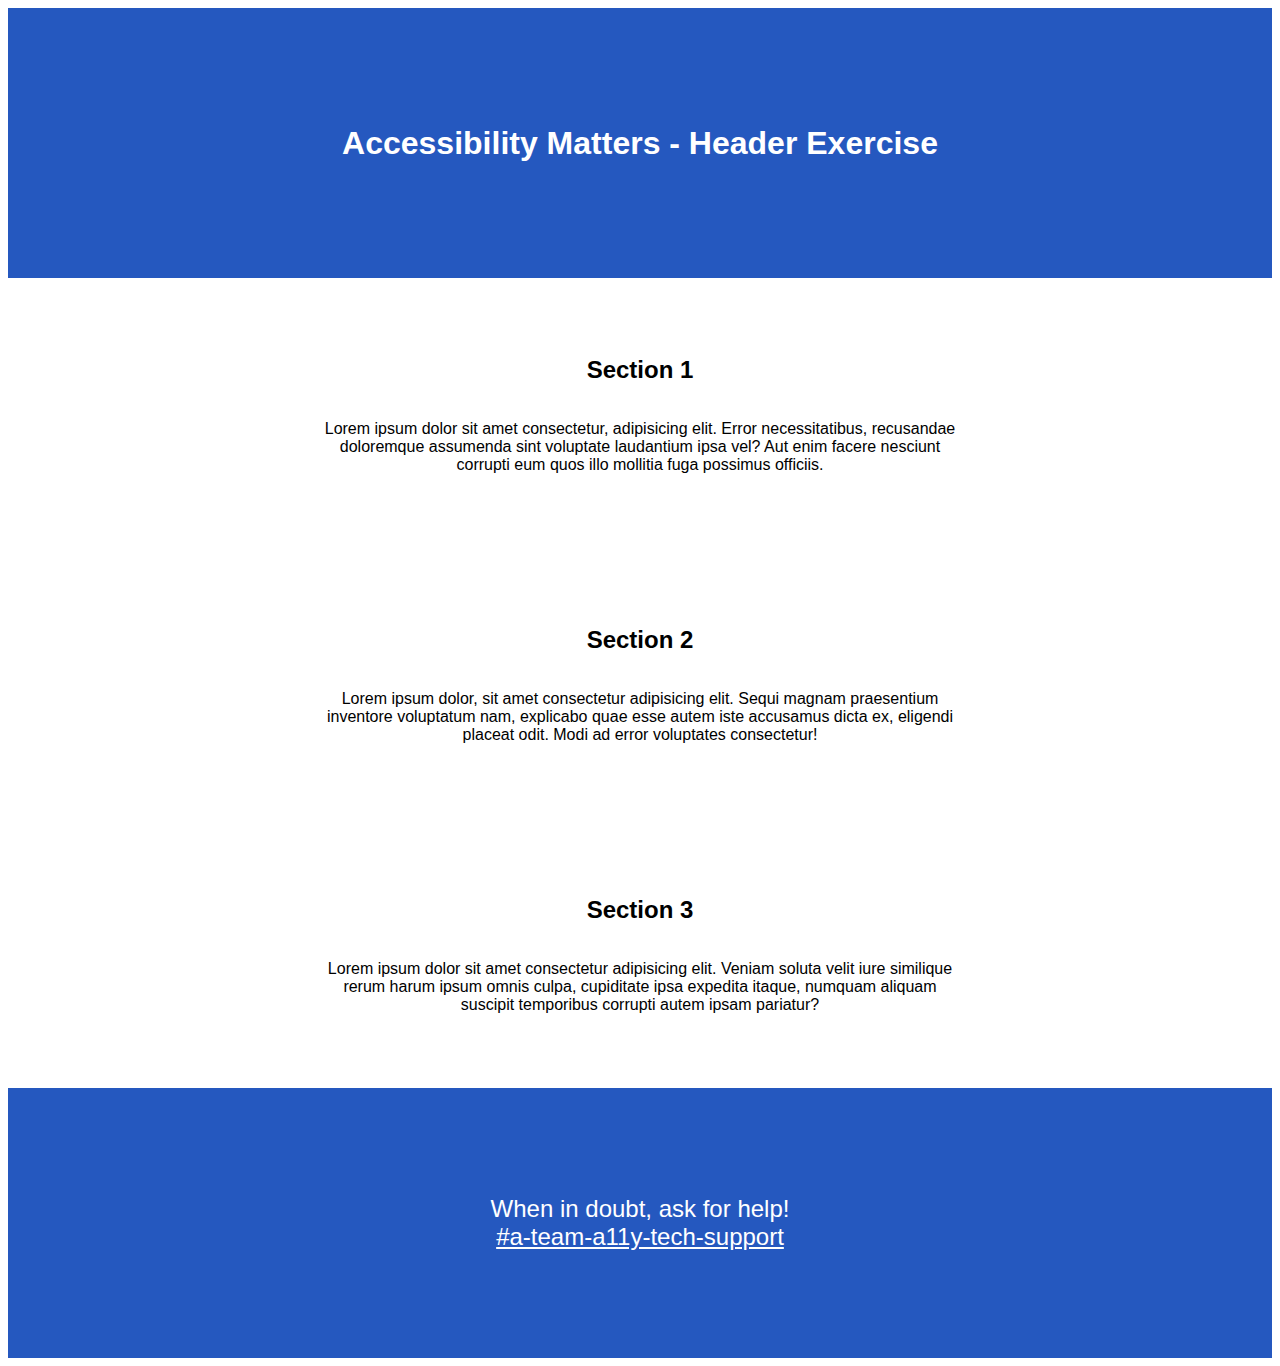
<file: Activities/Exercise 2 - Basic Header/index.html>
<!DOCTYPE html>
<html lang="en">

<head>
    <meta charset="UTF-8">
    <meta name="viewport" content="width=device-width, initial-scale=1.0">
    <title>Accessibility Matters - Header Exercise</title>
    <link rel="stylesheet" href="./style.css"/>
</head>

<!-- INSTRUCTIONS

Match example.png styling (most of the css you'd need is already in style.css)

Requirements
1. Add a header
2. Add a logo 
    - A easy to use URL for the apply digital logo https://images.contentstack.io/v3/assets/blt189c1df68c6b48d7/bltf3a2cee0326abf72/648702d28b23a53f37052892/Logo_stacked_blue.png?auto=webp&width=256&format=pjpg&disable=upscale&quality=100&dpr=2
    - Add a class of logo for some styling
3. Add navigation with 3 links to the sections
4. Add a button (it doesn't need to function)  -->

<body>
    <div class="hero">
        <h1>Accessibility Matters - Header Exercise</h1>
    </div>
    <main>
        <section id="section1">
            <h2>Section 1</h2>
            <p>Lorem ipsum dolor sit amet consectetur, adipisicing elit. Error necessitatibus, recusandae doloremque
                assumenda sint voluptate laudantium ipsa vel? Aut enim facere nesciunt corrupti eum quos illo mollitia
                fuga possimus officiis.</p>
        </section>
        <section id="section2">
            <h2>Section 2</h2>
            <p>Lorem ipsum dolor, sit amet consectetur adipisicing elit. Sequi magnam praesentium inventore voluptatum
                nam, explicabo quae esse autem iste accusamus dicta ex, eligendi placeat odit. Modi ad error voluptates
                consectetur!</p>
        </section>
        <section id="section3">
            <h2>Section 3</h2>
            <p>Lorem ipsum dolor sit amet consectetur adipisicing elit. Veniam soluta velit iure similique rerum harum
                ipsum omnis culpa, cupiditate ipsa expedita itaque, numquam aliquam suscipit temporibus corrupti autem
                ipsam pariatur?</p>
        </section>
    </main>
    <footer>
        <p>When in doubt, ask for help!</p>
        <a href="https://applydigital.slack.com/archives/C04RS6JQ8SH">
            <span class="sr-only">Reach out to our slack channel:</span>
            #a-team-a11y-tech-support
        </a>
    </footer>
</body>
</html>
</file>
<file: Activities/Exercise 2 - Basic Header/style.css>
* {
    font-family: Arial, Helvetica, sans-serif;
}

.sr-only {
    position:absolute;
    left:-10000px;
    top:auto;
    width:1px;
    height:1px;
    overflow:hidden;
    }

.flex, header {
    display: flex;
    align-items: center;
    justify-content: space-between;
}

.logo {
    max-width: 100px;
}

nav {
    margin-right: 10px;
}

.hero, section, footer {
    height: 30vh;
    text-align: center;
    display: flex;
    flex-direction: column;
    align-items: center;
    justify-content: center;
}

.hero, footer {
    background-color: #2558bf;
    color: white;
}

section p {
    max-width: 50%;
}

header a,
header button {
    background: #2558bf;
    border: 2px solid #2558bf;
    color: white;
    border-radius: 4px;
    padding: 5px;
    text-decoration: none;
    font-size: 16px;

}

header a:hover,
header button:hover {
    text-decoration: underline;
}

header a:focus, 
header button:focus {
    background-color: white;
    color: #2558bf;
    outline: none;
}

footer p, footer a {
    font-size: 24px;
    margin: 0;
}

footer a {
    color: white;
}

footer a:hover {
    text-decoration: none;
}
</file>
